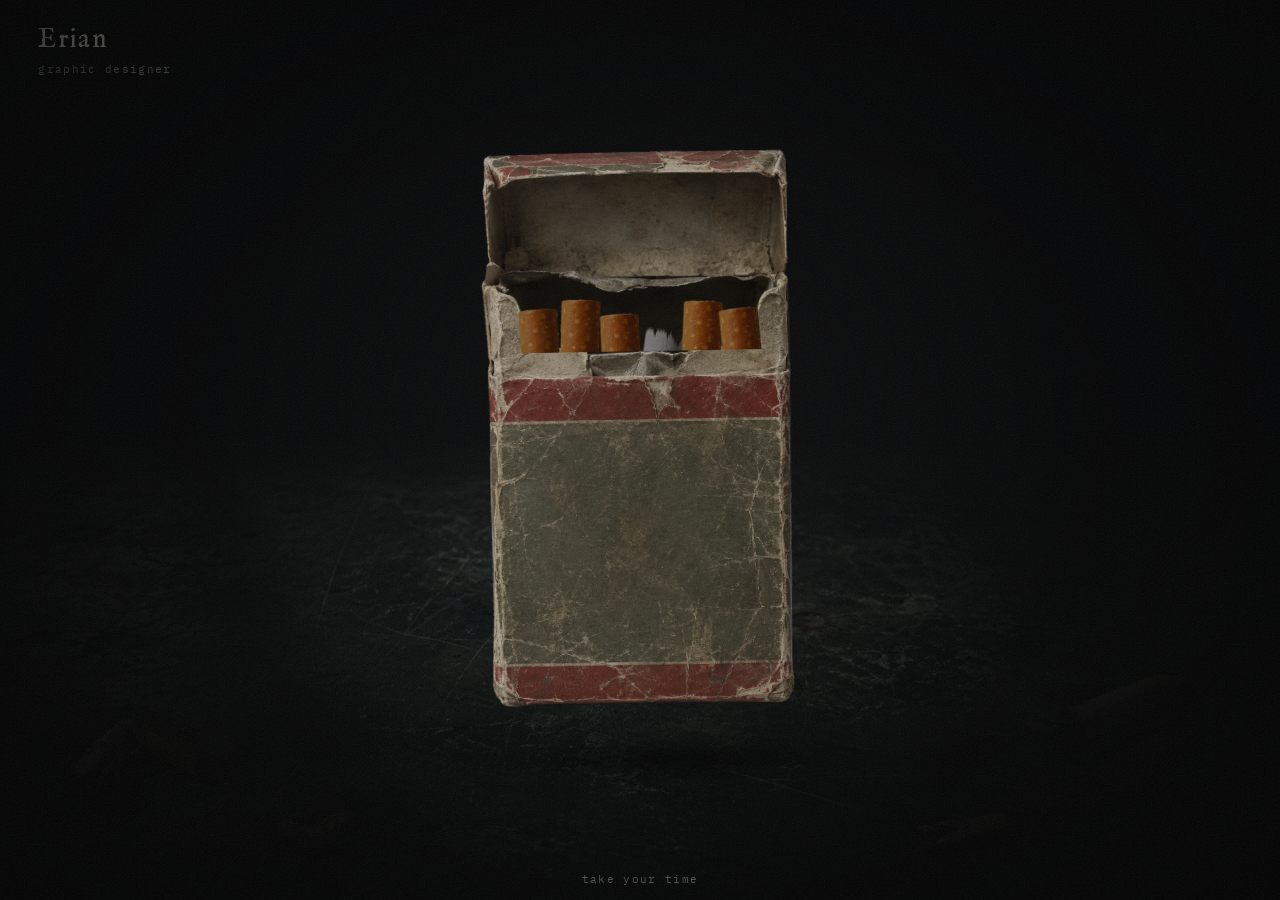
<file: index.html>
<!DOCTYPE html>
<html lang="en">
<head>
<meta charset="utf-8">
<meta name="viewport" content="width=device-width, initial-scale=1, viewport-fit=cover">
<title>Erian — graphic designer</title>
<meta name="description" content="Portfolio of a graphic designer.">
<style>
@font-face{font-family:"Plex";src:url(fonts/ibm-plex-mono-latin-400-normal.woff2) format("woff2");font-display:swap}
@font-face{font-family:"Fell";src:url(fonts/im-fell-english-latin-400-normal.woff2) format("woff2");font-display:swap}
:root{--bg:#0E0F10;--ash:#CFCBC0;--smoke:#7C7E7A;--ember:#E2561C;
 --pw:min(86vw,49vh);--ease:cubic-bezier(.22,.7,.2,1)}
*{box-sizing:border-box;margin:0}
html,body{height:100%;background:var(--bg);color:var(--ash);overflow:hidden;font-family:Plex,"Courier New",monospace}
.scene{position:fixed;inset:0;overflow:hidden}
.table{position:absolute;left:0;right:0;bottom:0;height:52%;background:url(assets/table.jpg) center/cover;
  -webkit-mask-image:linear-gradient(transparent,#000 35%);mask-image:linear-gradient(transparent,#000 35%);opacity:.85}
.butt{position:absolute;width:clamp(80px,13vw,190px);filter:brightness(.8)}
.spot{position:absolute;inset:0;pointer-events:none;
  background:radial-gradient(ellipse calc(var(--pw)*.95) calc(var(--pw)*1.05) at 50% 50%,rgba(5,6,6,0) 0%,rgba(5,6,6,.6) 55%,rgba(5,6,6,.94) 100%)}
.stage{position:absolute;left:50%;top:48%;width:var(--pw);aspect-ratio:2/3;transform:translate(-50%,-50%) rotate(-1deg)}
.stage::before{content:"";position:absolute;left:6%;right:-4%;bottom:-2.5%;height:6%;
  background:radial-gradient(ellipse,rgba(0,0,0,.9),transparent 70%);filter:blur(6px)}
.pack{position:absolute;inset:0;width:100%;height:100%;filter:brightness(.8) contrast(1.05) saturate(.85)}
.cigs{position:absolute;inset:0;clip-path:inset(0 0 62.2% 0)}
.cig{position:absolute;top:var(--t);left:var(--l);width:9%;transform-origin:50% 8%;transform:rotate(var(--r));
  transition:transform 1.1s var(--ease),filter 1s var(--ease);filter:brightness(.55) contrast(1.05)}
.cig.stub{filter:brightness(.5);pointer-events:none}
.cig img{display:block;width:100%;height:auto}
.cig.on{transform:rotate(var(--r)) translateY(var(--lift));filter:brightness(.98) drop-shadow(0 0 14px rgba(226,86,28,.22))}
.hits{position:absolute;inset:0}
.hit{position:absolute;top:14%;height:46%;display:block;outline:none;cursor:pointer}
.hit:focus-visible{outline:1px dashed var(--ember);outline-offset:3px}
.label{position:absolute;left:0;right:0;top:calc(100% + 28px);text-align:center;height:1.4em;
  font:400 clamp(15px,2.2vh,20px)/1.4 Fell,Georgia,serif;letter-spacing:.18em;color:var(--ember);
  text-shadow:0 0 14px rgba(226,86,28,.5);opacity:0;transition:opacity .6s var(--ease)}
.label.show{opacity:1}
.title{position:fixed;left:clamp(16px,3vw,40px);top:clamp(14px,3vh,34px);z-index:6;font:400 clamp(20px,3vh,28px)/1 Fell,Georgia,serif;letter-spacing:.06em;color:var(--ash);opacity:.8}
.title small{display:block;margin-top:8px;font:400 11px/1.3 Plex,monospace;letter-spacing:.12em;color:var(--smoke)}
.hint{position:fixed;left:0;right:0;bottom:calc(14px + env(safe-area-inset-bottom));text-align:center;z-index:6;font-size:11px;letter-spacing:.12em;color:var(--smoke)}
.vignette{position:fixed;inset:0;pointer-events:none;z-index:8;background:radial-gradient(ellipse at 50% 48%,transparent 40%,rgba(0,0,0,.8) 100%);animation:fl 9s infinite}
.grain{position:fixed;inset:-50%;pointer-events:none;z-index:9;opacity:.08;
  background-image:url("data:image/svg+xml;utf8,<svg xmlns='http://www.w3.org/2000/svg' width='200' height='200'><filter id='n'><feTurbulence type='fractalNoise' baseFrequency='.9' numOctaves='2'/></filter><rect width='200' height='200' filter='url(%23n)'/></svg>");
  animation:gr 1s steps(4) infinite}
@keyframes gr{25%{transform:translate(-3%,2%)}50%{transform:translate(2%,-3%)}75%{transform:translate(-2%,-1%)}}
@keyframes fl{0%,93%,100%{opacity:1}95%{opacity:.8}97%{opacity:.95}}
@media (prefers-reduced-motion:reduce){.grain,.vignette{animation:none}.cig,.label{transition-duration:.01s}}
</style>
</head>
<body>
<div class="scene">
  <div class="table"></div>
  <img class="butt" src="assets/butt-1.webp" alt="" style="left:5%;bottom:9%;transform:rotate(-8deg)">
  <img class="butt" src="assets/butt-4.webp" alt="" style="right:4%;bottom:14%;transform:rotate(6deg);width:clamp(90px,15vw,220px)">
  <img class="butt" src="assets/butt-3.webp" alt="" style="left:19%;bottom:3%;transform:rotate(12deg);width:clamp(70px,10vw,150px)">
  <img class="butt" src="assets/butt-2.webp" alt="" style="right:20%;bottom:4%;transform:rotate(-5deg);width:clamp(70px,10vw,150px)">
  <div class="spot"></div>
  <main class="stage" id="stage">
    <img class="pack" src="assets/pack.webp" alt="An opened, worn cigarette pack">
    <div class="cigs" id="cigs"></div>
    <div class="hits" id="hits"></div>
    <div class="label" id="label" aria-hidden="true"></div>
  </main>
</div>
<div class="title">Erian<small>graphic designer</small></div>
<div class="hint" id="hint"></div>
<div class="vignette"></div><div class="grain"></div>
<script>
// One entry per cigarette. x = position in the pack (0-1024), r = tilt (deg),
// t = how deep it sits (% of pack height), lift = how far it slides out on hover.
const PROGRAMS=[
 {label:"Photoshop",  img:"assets/cig-ps.webp", href:"works.html?p=photoshop",   x:236,r:-3,  t:31.2,lift:-26},
 {label:"Illustrator",img:"assets/cig-ai.webp", href:"works.html?p=illustrator", x:330,r:2.5, t:29.8,lift:-22},
 {label:"InDesign",   img:"assets/cig-id.webp", href:"works.html?p=indesign",    x:426,r:-1.5,t:32,  lift:-27},
 {label:"Figma",      img:"assets/cig-fg.webp", href:"works.html?p=figma",       x:612,r:3.5, t:30.2,lift:-24.7},
 {label:"Fusion",     img:"assets/cig-fu.webp", href:"works.html?p=fusion",      x:706,r:-4.5,t:31.5,lift:-26.4}
];
const STUB={img:"assets/cig-stub.webp",x:520,r:9,t:34.5};
const W=9;
const cigs=document.getElementById("cigs"),hits=document.getElementById("hits"),label=document.getElementById("label");
const touch=matchMedia("(hover: none)").matches;
document.getElementById("hint").textContent=touch?"tap a cigarette to pull it out · tap again to light up":"take your time";
const st=document.createElement("div");st.className="cig stub";
st.style.cssText=`--l:${STUB.x/10.24}%;--r:${STUB.r}deg;--t:${STUB.t}%`;
st.innerHTML=`<img src="${STUB.img}" alt="" draggable="false">`;cigs.appendChild(st);
const items=[];let active=-1,timer,lastType="mouse";
PROGRAMS.forEach((p,i)=>{
  const l=(p.x/10.24).toFixed(2)+"%";
  const c=document.createElement("div");c.className="cig";
  c.style.cssText=`--l:${l};--r:${p.r}deg;--t:${p.t}%;--lift:${p.lift}%`;
  c.innerHTML=`<img src="${p.img}" alt="" draggable="false">`;cigs.appendChild(c);items.push(c);
  const a=document.createElement("a");a.className="hit";a.href=p.href;a.style.left=l;a.style.width=W+"%";
  a.setAttribute("aria-label",p.label);hits.appendChild(a);
  a.addEventListener("pointerdown",e=>lastType=e.pointerType);
  a.addEventListener("pointerenter",e=>{if(e.pointerType==="mouse"){clearTimeout(timer);timer=setTimeout(()=>show(i),90)}});
  a.addEventListener("pointerleave",e=>{if(e.pointerType==="mouse"){clearTimeout(timer);hide(i)}});
  a.addEventListener("focus",()=>show(i));a.addEventListener("blur",()=>hide(i));
  a.addEventListener("click",e=>{if(lastType==="touch"&&active!==i){e.preventDefault();show(i)}});
});
function show(i){if(active>-1&&active!==i)items[active].classList.remove("on");
  active=i;items[i].classList.add("on");label.textContent=PROGRAMS[i].label;label.classList.add("show")}
function hide(i){items[i].classList.remove("on");if(active===i){active=-1;label.classList.remove("show")}}
document.addEventListener("pointerdown",e=>{if(e.pointerType==="touch"&&!e.target.closest(".hit")&&active>-1)hide(active)});
</script>
</body>
</html>
</file>
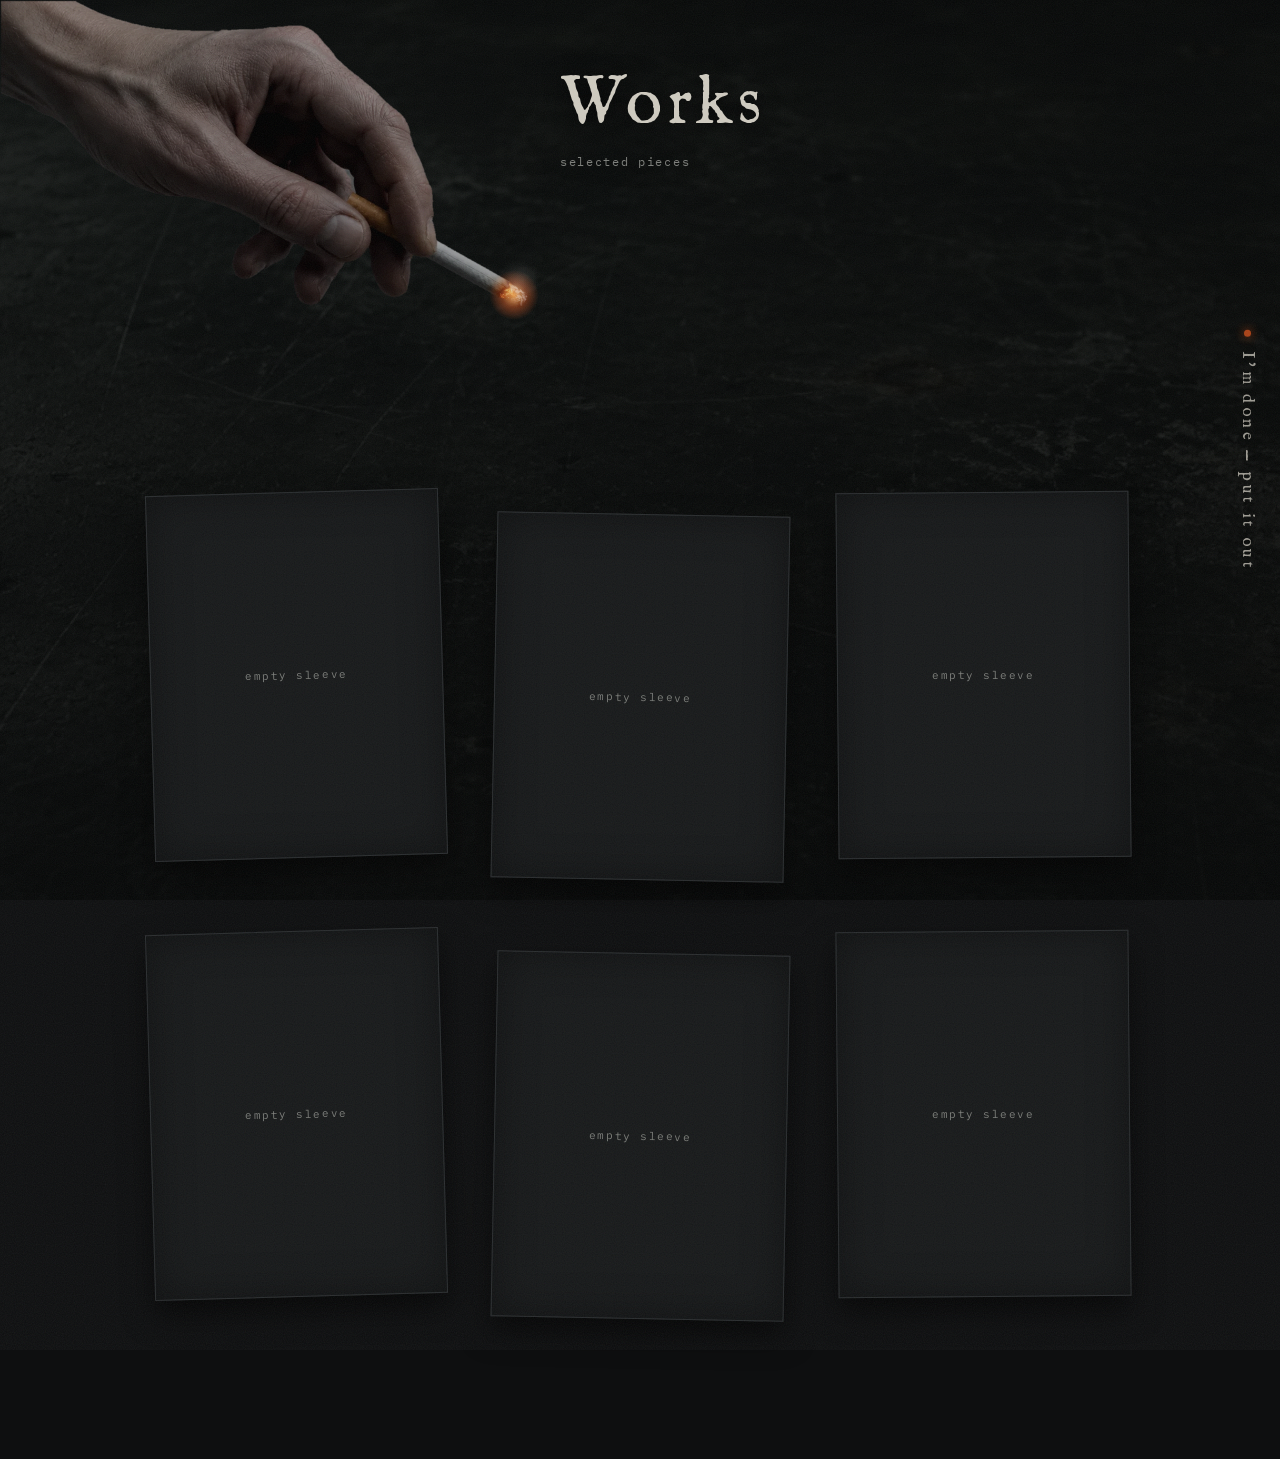
<file: works.html>
<!DOCTYPE html>
<html lang="en"><head><meta charset="utf-8">
<meta name="viewport" content="width=device-width, initial-scale=1, viewport-fit=cover">
<title>Works — Erian</title>
<style>
@font-face{font-family:"Plex";src:url(fonts/ibm-plex-mono-latin-400-normal.woff2) format("woff2");font-display:swap}
@font-face{font-family:"Fell";src:url(fonts/im-fell-english-latin-400-normal.woff2) format("woff2");font-display:swap}
:root{--ash:#CFCBC0;--smoke:#7C7E7A;--ember:#E2561C}
*{box-sizing:border-box;margin:0}
body{min-height:100vh;background:#0E0F10;color:var(--ash);font-family:Plex,monospace}
body::before{content:"";position:fixed;inset:0;z-index:-1;background:linear-gradient(rgba(5,6,6,.8),rgba(5,6,6,.9)),url(assets/table.jpg) center/cover}
.top{position:relative;max-width:1200px;display:flex;align-items:flex-start}
.hand{position:relative;flex:0 0 min(100%,1000px);aspect-ratio:1916/821}
.hand img{display:block;width:100%;height:100%;filter:brightness(.62) contrast(1.08) saturate(.8)}
.hand canvas{position:absolute;inset:0;width:100%;height:100%;pointer-events:none}
.ember{position:absolute;left:51.4%;top:68.8%;width:5%;aspect-ratio:1;transform:translate(-50%,-50%);border-radius:50%;
  background:radial-gradient(circle,rgba(255,170,80,.9),rgba(226,86,28,.45) 35%,transparent 70%);mix-blend-mode:screen;
  animation:glow 3.4s ease-in-out infinite;transition:opacity .9s ease}
@keyframes glow{0%,100%{opacity:.75;transform:translate(-50%,-50%) scale(.9)}45%{opacity:1;transform:translate(-50%,-50%) scale(1.15)}}
.out .ember{opacity:0!important;animation:none}
h1{position:absolute;left:min(56%,560px);top:min(16%,120px);font:400 clamp(34px,6vw,68px)/1.05 Fell,Georgia,serif;letter-spacing:.07em;color:var(--ash);text-shadow:0 2px 20px #000}
h1 small{display:block;margin-top:14px;font:400 12px/1.4 Plex,monospace;letter-spacing:.14em;color:var(--smoke)}
.grid{max-width:1100px;margin:0 auto;padding:clamp(24px,5vw,70px) clamp(20px,5vw,60px) 140px;
  display:grid;grid-template-columns:repeat(auto-fill,minmax(230px,1fr));gap:clamp(28px,4vw,56px)}
.print{background:#17191a;border:1px solid #2a2d2f;aspect-ratio:4/5;display:grid;place-items:center;position:relative;
  box-shadow:0 14px 30px rgba(0,0,0,.65),inset 0 0 40px rgba(0,0,0,.4);transform:rotate(var(--r,0deg));transition:transform .7s cubic-bezier(.22,.7,.2,1)}
.print:nth-child(3n+1){--r:-1.6deg}.print:nth-child(3n+2){--r:1.1deg;margin-top:22px}.print:nth-child(3n){--r:-.5deg}
.print:hover{transform:rotate(0) scale(1.02)}
.print img{width:100%;height:100%;object-fit:cover;display:block}
.print span{font-size:11px;letter-spacing:.14em;color:var(--smoke)}
.print figcaption{position:absolute;left:0;right:0;bottom:-26px;font-size:11px;letter-spacing:.1em;color:var(--smoke)}
.exit{position:fixed;right:max(14px,env(safe-area-inset-right));top:50%;transform:translateY(-50%);z-index:5;
  writing-mode:vertical-rl;display:flex;align-items:center;gap:14px;color:var(--ash);text-decoration:none;
  font:400 17px/1 Fell,Georgia,serif;letter-spacing:.2em;padding:18px 10px;opacity:.75;transition:opacity .5s,color .5s}
.exit i{width:7px;height:7px;border-radius:50%;background:var(--ember);box-shadow:0 0 10px var(--ember);transition:all .8s}
.exit:hover,.exit:focus-visible{opacity:1;color:var(--ember);outline:none}
.out .exit i{background:#444;box-shadow:none}
.grain{position:fixed;inset:-50%;pointer-events:none;z-index:9;opacity:.07;
  background-image:url("data:image/svg+xml;utf8,<svg xmlns='http://www.w3.org/2000/svg' width='200' height='200'><filter id='n'><feTurbulence type='fractalNoise' baseFrequency='.9' numOctaves='2'/></filter><rect width='200' height='200' filter='url(%23n)'/></svg>");animation:gr 1s steps(4) infinite}
@keyframes gr{25%{transform:translate(-3%,2%)}50%{transform:translate(2%,-3%)}75%{transform:translate(-2%,-1%)}}
@media (max-width:700px){.top{display:block}.hand{flex-basis:auto;width:130%;margin-left:-18%}
  h1{position:static;padding:8px 22px 0}}
@media (prefers-reduced-motion:reduce){.ember,.grain{animation:none}}
</style></head>
<body>
<header class="top" id="top">
  <div class="hand">
    <img src="assets/hand.webp" alt="A hand holding a smoldering cigarette">
    <canvas id="smoke"></canvas><div class="ember"></div>
  </div>
  <h1 id="t">Works<small id="sub">selected pieces</small></h1>
</header>
<main class="grid" id="grid"></main>
<a class="exit" id="exit" href="index.html"><i></i>I'm done — put it out</a>
<div class="grain"></div>
<script>
const NAMES={photoshop:"Photoshop",illustrator:"Illustrator",indesign:"InDesign",figma:"Figma",fusion:"Fusion"};
// Add your pieces here, e.g. photoshop:[{src:"works/ps/poster-01.webp",title:"Poster, 2026"}]
const WORKS={photoshop:[],illustrator:[],indesign:[],figma:[],fusion:[]};
const p=new URLSearchParams(location.search).get("p");
if(NAMES[p]){document.getElementById("t").firstChild.textContent=NAMES[p];document.title=NAMES[p]+" — Erian"}
const list=WORKS[p]||[];const grid=document.getElementById("grid");
(list.length?list:Array.from({length:6},()=>null)).forEach((w,i)=>{
  const f=document.createElement("figure");f.className="print";
  f.innerHTML=w?`<img src="${w.src}" alt="${w.title||""}" loading="lazy"><figcaption>${w.title||""}</figcaption>`:`<span>empty sleeve</span>`;
  grid.appendChild(f)});

// smoke
const cv=document.getElementById("smoke"),cx=cv.getContext("2d"),reduce=matchMedia("(prefers-reduced-motion: reduce)").matches;
let W,H,dpr,parts=[],last=0,spawn=0,out=false,puff=0;
function size(){dpr=Math.min(devicePixelRatio||1,2);W=cv.clientWidth;H=cv.clientHeight;cv.width=W*dpr;cv.height=H*dpr;cx.setTransform(dpr,0,0,dpr,0,0)}
addEventListener("resize",size);size();
function add(big){const ex=W*.512,ey=H*.685;
  parts.push({x:ex+(Math.random()-.5)*4,y:ey,vx:.1+Math.random()*.18,vy:.22+Math.random()*.16,r:W*.004,g:W*(.025+Math.random()*.02)/1000*60,
    a:big?.22:.11+Math.random()*.06,age:0,life:5200+Math.random()*2500,ph:Math.random()*6.3})}
function tick(t){const dt=Math.min(t-last,50);last=t;
  if(!out&&!reduce){spawn+=dt;if(spawn>120){spawn=0;add(false)}}
  if(puff>0&&!reduce){puff--;add(true)}
  cx.clearRect(0,0,W,H);
  parts=parts.filter(q=>q.age<q.life);
  for(const q of parts){q.age+=dt;const k=q.age/q.life;
    q.x+=(q.vx+Math.sin(q.age/700+q.ph)*.12*(.4+k))*dt/16;q.y-=q.vy*dt/16*(1-k*.5);
    const r=q.r+q.g*k*W*.0009*60;const al=q.a*Math.sin(Math.PI*Math.min(k*1.15,1))*(1-k*.4);
    const g=cx.createRadialGradient(q.x,q.y,0,q.x,q.y,r);
    g.addColorStop(0,`rgba(205,203,196,${al})`);g.addColorStop(1,"rgba(205,203,196,0)");
    cx.fillStyle=g;cx.beginPath();cx.arc(q.x,q.y,r,0,6.3);cx.fill()}
  requestAnimationFrame(tick)}
if(!reduce)requestAnimationFrame(tick);

// put it out
document.getElementById("exit").addEventListener("click",e=>{
  if(e.metaKey||e.ctrlKey||e.shiftKey)return;e.preventDefault();
  scrollTo({top:0,behavior:"smooth"});out=true;document.body.classList.add("out");puff=6;
  setTimeout(()=>location.href="index.html",reduce?50:1500)});
</script></body></html>
</file>
